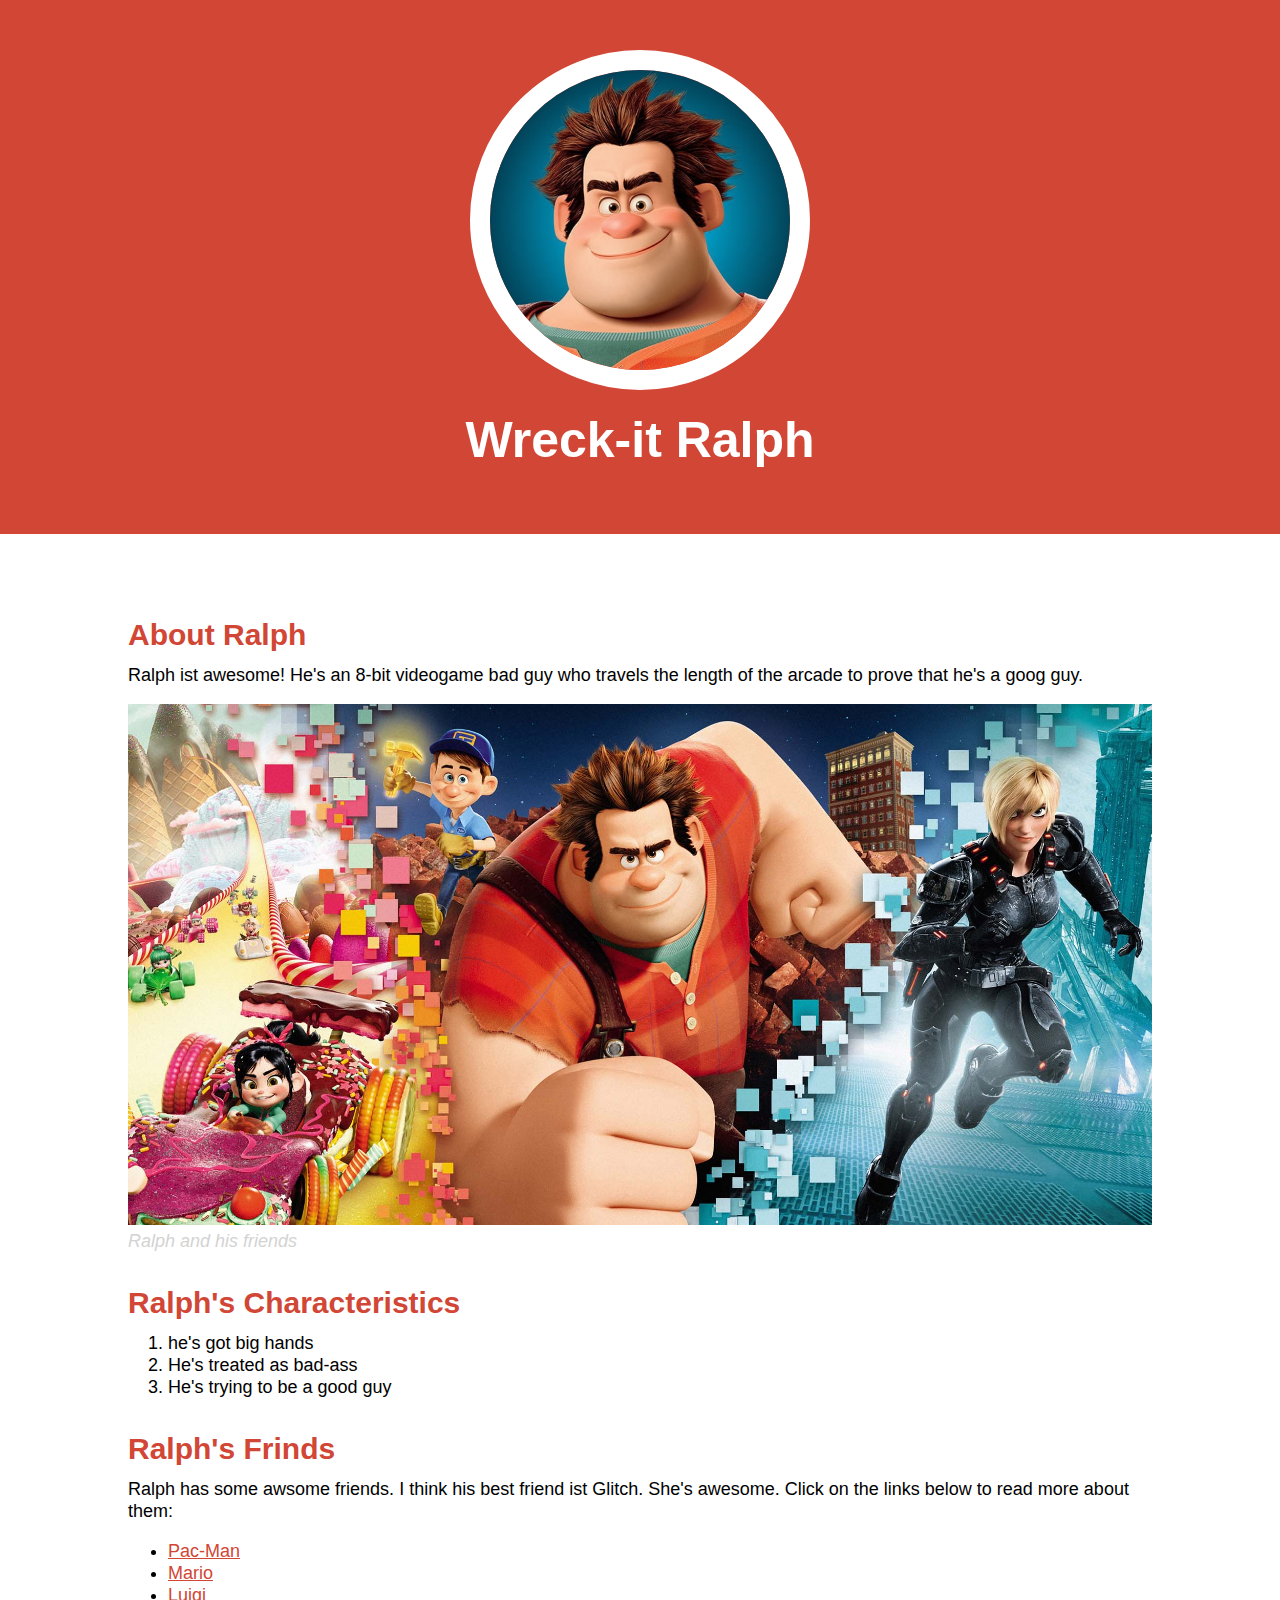
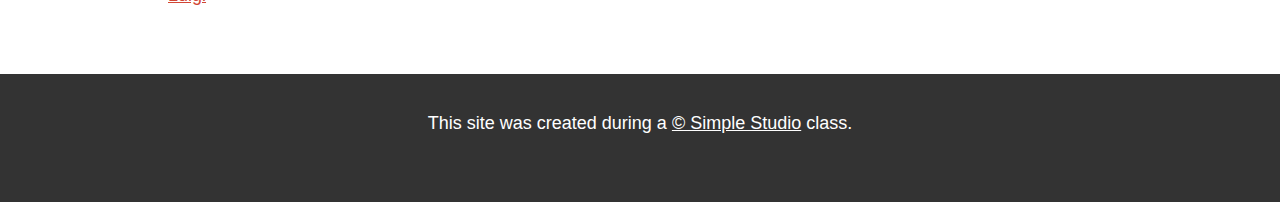
<file: index.html>
<!DOCTYPE html>
<html>
<head>
	<title>Wreck-it Ralph</title>
	<link rel="icon" href="img/ralph-avata.jpg">
	<link rel="stylesheet" type="text/css" href="css/hero.css">
</head>
<body>
	<!-- header element -->
	<header>
		<img src="img/ralph-avata.jpg">
		<h1>Wreck-it Ralph</h1>
	</header>
 	
	<!-- main element -->
	<main>
		<h2>About Ralph</h2>
		<p>Ralph ist awesome! He's an 8-bit videogame bad guy who travels the length of the arcade to prove that he's a goog guy.</p>
		<img src="img/ralph-big.jpg">
		<!-- Characteristics -->
		<p class="caption">Ralph and his friends</p>
		<h2>Ralph's Characteristics</h2>
		<ol>
			<li>he's got big hands</li>
			<li>He's treated as bad-ass</li>
			<li>He's trying to be a good guy</li>
		</ol>
		<!-- Frinds -->
		<h2>Ralph's Frinds</h2>
		<p>Ralph has some awsome friends. I think his best friend ist Glitch. She's awesome. Click on the links below to read more about them:</p>

		<ul>
			<li><a target="_blank" href="https://de.wikipedia.org/wiki/Pac-Man">Pac-Man</a></li>
			<li><a target="_blank" href="https://de.wikipedia.org/wiki/Super_Mario">Mario</a></li>
			<li><a target="_blank" href="https://de.wikipedia.org/wiki/Luigi_(Computerspielfigur)">Luigi</a></li>
		</ul>
	</main>
	<!-- Footer element -->
	<footer>
		<p>This site was created during a <a target="_blank" href="https://simplestudio.de">&copy; Simple Studio</a> class.</p>
	</footer>
</body>
</html>
</file>
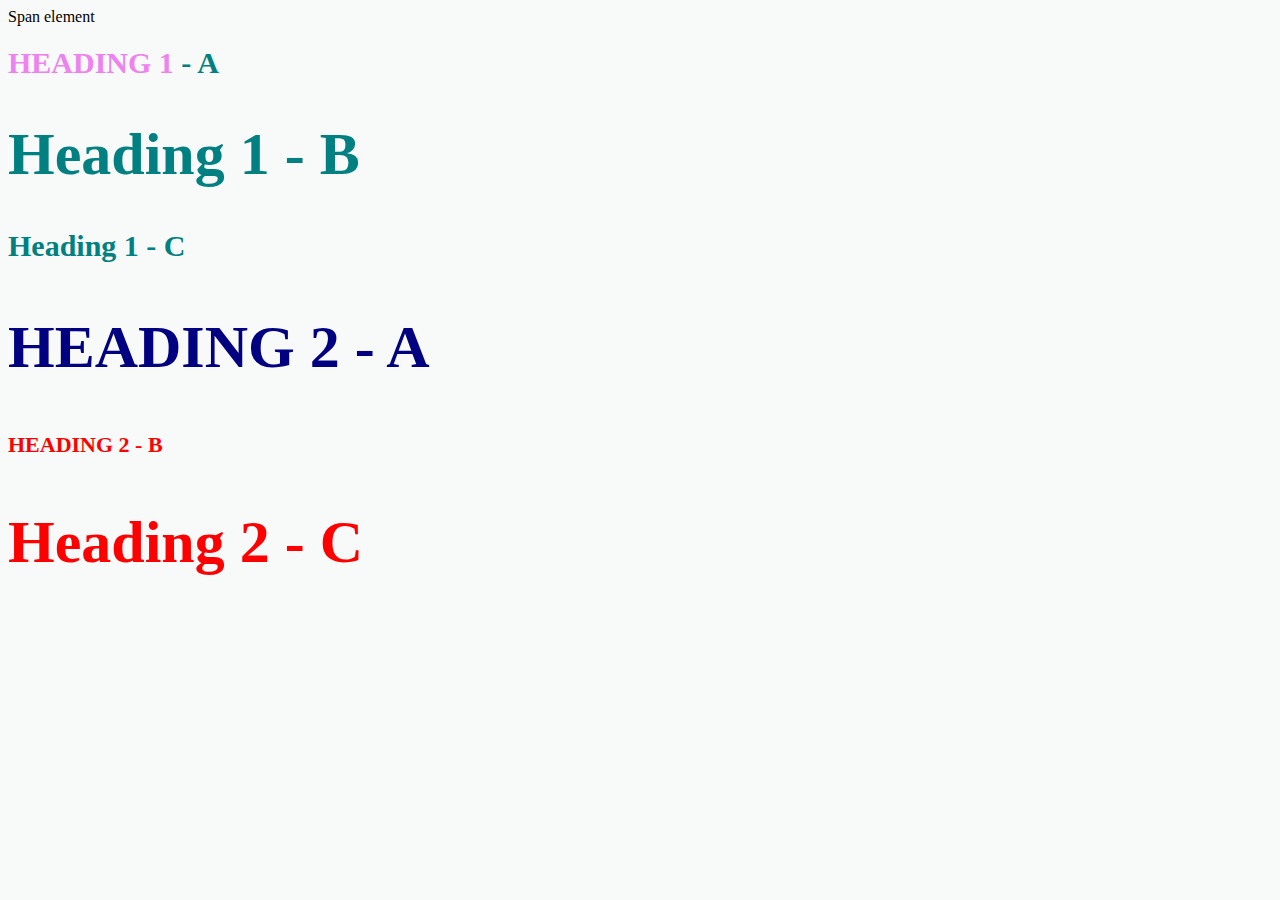
<file: style-test.html>
<!DOCTYPE html>
<html>
<head>
	<title>Style text</title>
	<link rel="stylesheet" type="text/css" href="css/test.css">
</head>
<body>

	<span>Span element</span>

	<h1 class="uppercase"><span>Heading 1</span> - A</h1>
	<h1 class="big">Heading 1 - B</h1>
	<h1>Heading 1 - C</h1>
	<h2 class="big uppercase">Heading 2 - A</h2>
	<h2 class="uppercase">Heading 2 - B</h2>
	<h2 class="big">Heading 2 - C</h2>

</body>
</html>
</file>
<file: css/hero.css>
body {
	margin: 0;
	font-family: TT Norms, Helvetia, Arial, sans-serif;
	font-size: 18px;
	line-height: 22px;
}

h2 {
	font-size: 30px;
	color: #d14635;
	margin-top: 40px;
	margin-bottom: 10px;
}


header {
	background-color: #d14635;
	text-align: center;
	padding-top: 50px;
	padding-bottom: 50px;

}

header h1 {
	color: white;
	font-size: 50px;
	font-family: TT Norms, Helvetia, Arial, sans-serif
}

header img {
	border-radius: 170px;
	width: 300px;
	border: 20px solid #ffffff;
}

main {
	max-width: 100vw;
	margin: 0 10%;
	padding: 50px 0px;
}

main img {
	max-width: 100%;
}

a {
	color: #d14635;
}

a:hover {
	color: white;
	background-color: #483a94;
}

footer {
	background-color: #333333;
	text-align: center;
	color: white;
	padding: 20px 0px 50px 0px;

}

footer a {
	color: white;
}

footer a:hover {
	opacity: 0.6;
	 background-color: transparent;
}

p.caption {
	color: lightgray;
	font-style: italic;
	margin-top: 0;
}
</file>
<file: css/test.css>
body {
	background-color: #F8F9F9;
}

h1 {
	font-size: 30px;
	color: teal;
}

h2 {
	font-size: 22px;
	color: red
}

.big {
	font-size: 60px;

}

.uppercase {
	text-transform: uppercase;
}

.big.uppercase {
	color: navy;
}

h1 span {
	color: violet;
}
</file>
